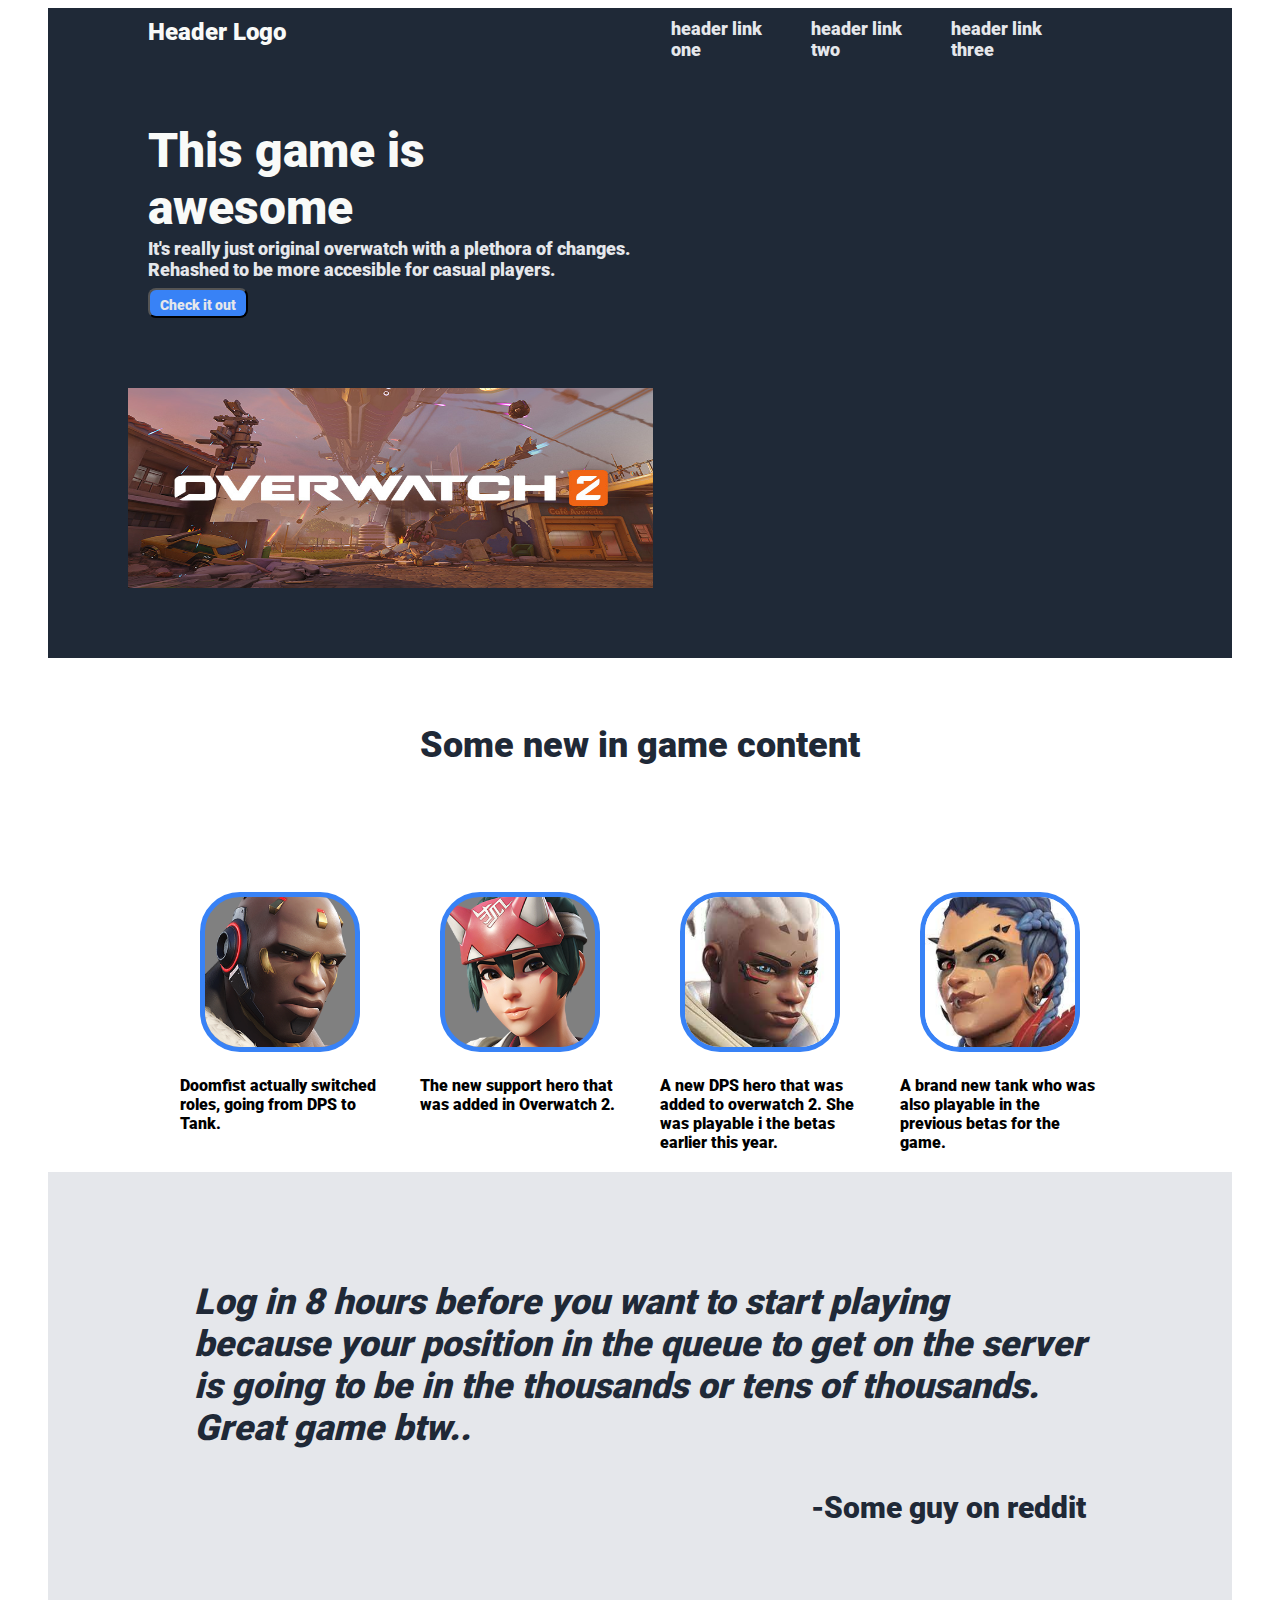
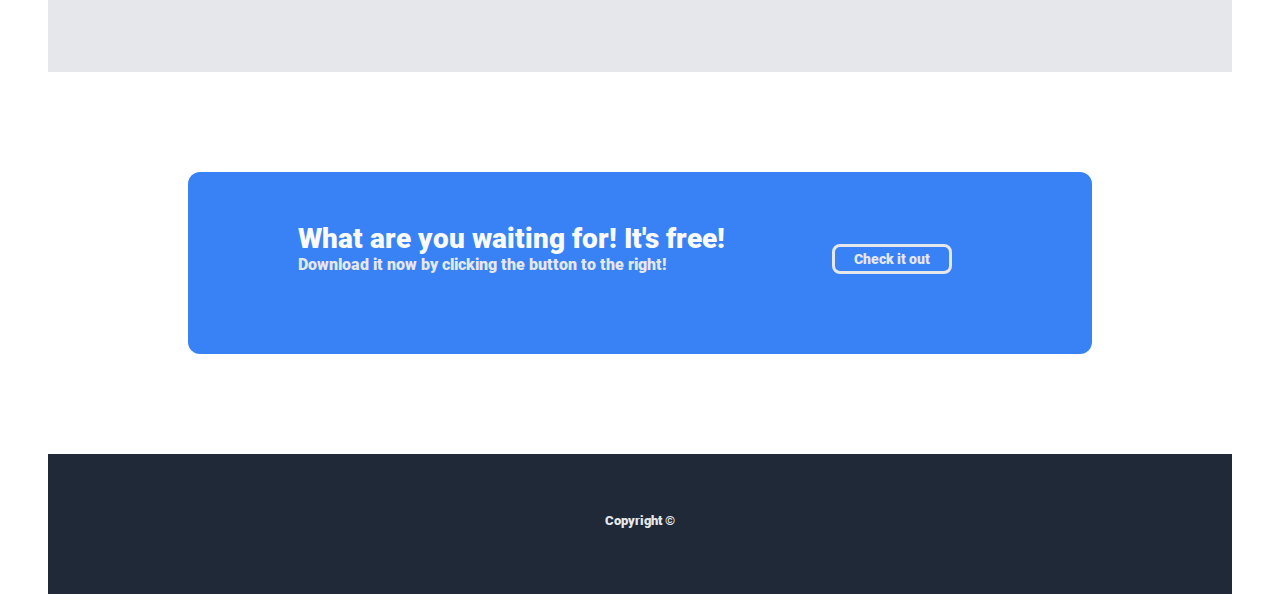
<file: index.html>
<!DOCTYPE html>
<html lang="en">
<head>
    <meta charset="UTF-8">
    <meta http-equiv="X-UA-Compatible" content="IE=edge">
    <meta name="viewport" content="width=device-width, initial-scale=1.0">
    <title>Css Project</title>
    <link rel="stylesheet" href="./public/main.css">
</head>
<body>
    <div class="container">
        <header>
            <p class="head">Header Logo</p>
            <nav>
                <ul class="nav">
                    <li> <a class="nav" href="info.html">header link one</a> </li>
                    <li> <a class="nav" href="">header link two</a> </li>
                    <li> <a class="nav" href="">header link three</a> </li>
                </ul>  
            </nav>
            <div class="headItem">
                <h1><strong>This game is <br/> awesome</strong></h1>
                <p class="mainSub">It's really just original overwatch with a plethora of changes. <br/> Rehashed to be more accesible for casual players.</p>
                <button class="head"><a class="button" href="https://overwatch.blizzard.com/en-us/" target="_blank">Check it out</a></button>
            </div>
            <img class="head" src="./public/images/overwatch 2 tittle.jpeg" alt="Overwatch title image">
        </header>
        <main>
            <h3><strong>Some new in game content</strong></h3>
            <div class="main">
                <figure>
                    <img class="main" src="./public/images/doomfist_icon.png" alt="Doomfist icon">
                    <figcaption>Doomfist actually switched roles, going from DPS to Tank.</figcaption>
                </figure>
                <figure>
                    <img class="main" src="./public/images/kiriko_icon.png" alt="Kiriko icon">
                    <figcaption>The new support hero that was added in Overwatch 2.</figcaption>
                </figure>
                <figure>
                    <img class="main" src="./public/images/sojourn_icon.jpeg" alt="Sojourn icon">
                    <figcaption>A new DPS hero that was added to overwatch 2. She was playable i the betas earlier this year.</figcaption>
                </figure>
                <figure>
                    <img class="main" src="./public/images/junkerQueen_icon.jpeg" alt="Doomfist icon">
                    <figcaption>A brand new tank who was also playable in the previous betas for the game.</figcaption>
                </figure>          
            </div>
            <div class="quote">
                <blockquote>
                    <em>Log in 8 hours before you want to start playing <br/> because your position in the queue to get on the server<br/> is going to be in the thousands or tens of thousands. <br/> Great game btw.. <br/></em>
                   <p class="quote"> <small>-Some guy on reddit</small> </p>
                </blockquote>
            </div>
            <div class="call">
                <p class="callTop">What are you waiting for!  <strong>It's free</strong>!</p>
                <p class="callBottom">Download it now by clicking the button to the right!</p>
                <button class="call">
                    <a class="button" href="https://overwatch.blizzard.com/en-us/" target="_blank">Check it out</a>
                </button>
            </div>
        </main>
        <footer>
            <p><small>Copyright ©</small></p>
        </footer>
    </div>
</body>
</html>
</file>
<file: public/main.css>
@font-face {
    font-family: 'Roboto';
    src: url(fonts/Roboto/Roboto-Black.ttf);
}

* {
    font-family: 'Roboto';
}
.container {
    display: flex;
    margin: auto;
    flex-direction: column;
    height: 100%;
    width: 100%;
}

header {
    display: flex;
    flex-direction: row;
    background-color: #1f2937;
    flex-wrap: wrap;
    height: 700px;
    flex: 2;
    margin: 0px 40px 0px 40px;
    padding: 40px 0px 100px 0px;
}

p.head {
    font-size: 24px;
    color:  #f9faf8;
    width: 30%;
    margin-bottom: auto;
    margin-top: 0px;
    margin-left: 100px;
    align-content: center;
    position: relative; top: -30px;
}

nav{
    color: #e5e7eb;
    font-size: 18px;
    width: 40%;
    margin: auto;
    display: flex;
    margin-top: 0px;
    position: relative; top: -30px;
}

ul.nav {
    list-style: none;
    display: flex;
    margin: auto;
    align-content: space-between;
}

li {
    display: inline-block;
    padding-right: 20px;
}

a {
    text-decoration: none;
    font-size: 14px;
}

a.button {
    color: #e5e7eb;
}

a.nav {
    color: #e5e7eb;
    font-size: 18px;
}

div.headItem {
    margin-left: 100px;
}

h1 {
    font-family: 'Roboto';
    font-size: 48px;
    font-weight: 800;
    color:  #f9faf8;
}

p.mainSub {
    color: #e5e7eb;
    font-size: 18px;
    position: relative; top: -30px;
}

button.head {
    display: inline;
    color: #e5e7eb;
    background-color: #3882f6;
    border-radius: 8px;
    font-size: 18px;
    text-decoration: none;
    width: 100px;
    height: 30px;
    position: relative; top: -40px;
}

h2 {
    font-family: 'Franklin Gothic Medium', 'Arial Narrow', Arial, sans-serif;
}

h3 {
    font-size: 36px;
    font-weight: 800;
    color: #1f2937;
    display: block;
    text-align: center;
    position: relative; top: 30px;
}

img.head {
    height: 200px;
    width: 525px;
    background-color: cadetblue;
    margin-left: 80px;
    position: relative; top: 30px;
}

div.main {
    display: flex;
    flex-direction: row;
    flex: 2;
    align-items: center;
    justify-content: center;
    height: 400px;
    width: auto;
}

figure {
    height: 200px;
    width: 200px;
    display: inline;
    margin: 20px;
 }

 img.main {
    border: 5px solid #3882f6;
    border-radius: 25%;
    height: 150px;
    width: 150px;
    display: inline;
    margin: 20px;
    background-color: grey;
 }

 div.quote {
    display: flex;
    flex: 2;
    background-color: #e5e7eb;
    height: 500px;
    justify-content: center;
    margin: 0px 40px 0px 40px;
 }

 blockquote {
    font-size: 36px;
    font-style: light;
    color: #1f2937;
    margin: auto;
 }

 p.quote {
    text-align: right;
 }

 div.call {
    display: flex;
    flex-direction: column;
    flex: 1;
    background-color: #3882f6;
    padding: 10px;
    margin: 100px 180px 100px 180px;
    border-radius: 12px;
 }

 p.callTop {
    color: #f9faf8;
    font-size: 28px;
    width: fit-content;
    margin: 10px 0px 0px 60px;
    padding-top: 30px;
    height: fit-content;
    position: relative; left: 40px;
 }

 p.callBottom {
    color: #e5e7eb;
    width: fit-content;
    height: fit-content;
    margin: 0px 0px 0px 60px;
    position: relative; left: 40px;
 }

 button.call {
    border-radius: 8px;
    border: solid #e5e7eb ;
    background-color: #3882f6;
    width: 120px;
    height: 30px;
    align-self: flex-end;
    margin: 0px 100px 40px 0px;
    padding: 0px 0px 0px 0px;
    position: relative; left: -30px; top: -30px;
    color: #e5e7eb;
    text-decoration: none;
 }

 footer {
    background-color: #1f2937;
    text-align: center;
    color: #e5e7eb;
    height: 100px;
    margin: 0px 40px 0px 40px;
    padding: 40px 0px 0px 0px;
 }
</file>
